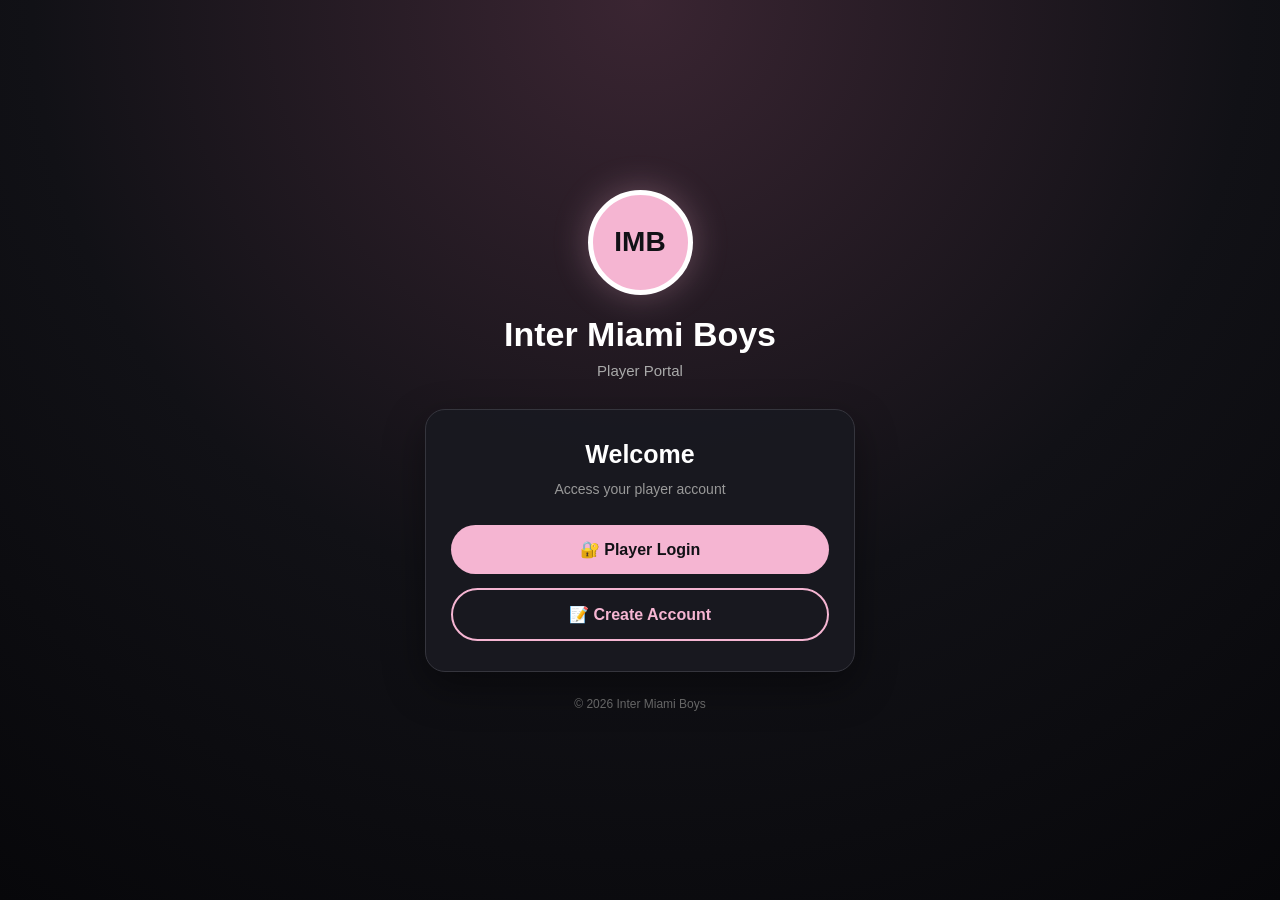
<file: index.html>
<!DOCTYPE html>
<html lang="en">

<head>
    <meta charset="UTF-8">
    <meta name="viewport" content="width=device-width, initial-scale=1.0">

    <title>Inter Miami Boys</title>

    <link rel="stylesheet" href="style.css?v=2">
</head>

<body>

    <main class="container">

        <div class="team-logo">
            IMB
        </div>

        <h1>Inter Miami Boys</h1>

        <p class="welcome">
            Player Portal
        </p>

        <div class="auth-card">

            <h2>Welcome</h2>

            <p class="subtitle">
                Access your player account
            </p>

            <a href="login.html" class="btn login-btn">
                🔐 Player Login
            </a>

            <a href="register.html" class="btn signup-btn">
                📝 Create Account
            </a>

        </div>

        <p class="footer">
            © 2026 Inter Miami Boys
        </p>

    </main>

</body>

</html>
</file>
<file: style.css>
* {
    margin: 0;
    padding: 0;
    box-sizing: border-box;
}

body {
    min-height: 100vh;

    font-family: Arial, sans-serif;

    background:
        radial-gradient(
            circle at top,
            #3a2532,
            #111116 55%,
            #07070a
        );

    color: white;

    display: flex;
    align-items: center;
    justify-content: center;

    padding: 20px;
}

.container {
    width: 100%;
    max-width: 430px;

    text-align: center;
}

/* Team Logo */

.team-logo {
    width: 105px;
    height: 105px;

    margin: 0 auto 20px;

    display: flex;
    align-items: center;
    justify-content: center;

    border-radius: 50%;

    background: #f5b5d2;

    color: #111116;

    border: 5px solid white;

    font-size: 28px;
    font-weight: 900;

    box-shadow: 0 0 35px rgba(245, 181, 210, 0.3);
}

/* Team Name */

h1 {
    font-size: 34px;
    margin-bottom: 8px;
}

.welcome {
    color: #aaa;
    font-size: 15px;
    margin-bottom: 30px;
}

/* Card */

.auth-card {
    background: rgba(25, 25, 32, 0.95);

    border: 1px solid #35353d;

    border-radius: 20px;

    padding: 30px 25px;

    box-shadow: 0 15px 40px rgba(0, 0, 0, 0.4);
}

.auth-card h2 {
    font-size: 25px;
    margin-bottom: 10px;
}

.subtitle {
    color: #999;

    font-size: 14px;

    line-height: 1.5;

    margin-bottom: 25px;
}

/* Buttons */

.btn {
    display: block;

    width: 100%;

    padding: 15px;

    margin-top: 14px;

    border-radius: 30px;

    font-size: 16px;

    font-weight: bold;

    text-decoration: none;

    transition: 0.3s;
}

.login-btn {
    background: #f5b5d2;

    color: #111116;
}

.signup-btn {
    background: transparent;

    color: #f5b5d2;

    border: 2px solid #f5b5d2;
}

.login-btn:hover {
    transform: translateY(-2px);

    opacity: 0.9;
}

.signup-btn:hover {
    background: #f5b5d2;

    color: #111116;
}

/* Footer */

.footer {
    margin-top: 25px;

    color: #666;

    font-size: 12px;
}


/* Mobile */

@media (max-width: 480px) {

    h1 {
        font-size: 28px;
    }

    .team-logo {
        width: 90px;
        height: 90px;

        font-size: 24px;
    }

    .auth-card {
        padding: 25px 20px;
    }
}
/* =========================
   REGISTRATION FORM
========================= */

form {
    margin-top: 20px;
}

form input,
form select {
    width: 100%;

    padding: 14px;

    margin-bottom: 14px;

    border: 1px solid #3a3a43;

    border-radius: 10px;

    background: #0b0b0f;

    color: white;

    font-size: 15px;

    outline: none;
}

form input:focus,
form select:focus {
    border-color: #f5b5d2;
}

form select {
    appearance: auto;
}

form button {
    border: none;
    cursor: pointer;
}


/* Generated Code */

.code-box {
    display: none;

    margin-top: 20px;

    padding: 20px;

    border-radius: 15px;

    background: #0b0b0f;

    border: 1px solid #f5b5d2;
}

.code-box p:first-child {
    color: #aaa;

    font-size: 13px;

    margin-bottom: 8px;
}

.code-box strong {
    display: block;

    font-size: 28px;

    letter-spacing: 3px;

    color: #f5b5d2;

    margin-bottom: 15px;
}

.copy-btn {
    border: none;

    background: #f5b5d2;

    color: #111116;

    padding: 10px 18px;

    border-radius: 20px;

    font-weight: bold;

    cursor: pointer;
}

.warning {
    margin-top: 15px;

    color: #999;

    font-size: 12px;
}


/* Already have account */

.already {
    margin-top: 20px;

    color: #888;

    font-size: 13px;
}

.already a {
    color: #f5b5d2;

    font-weight: bold;
}
/* =========================
   LOGIN PAGE
========================= */

.error-message {
    color: #ff6b6b;

    font-size: 13px;

    margin-top: 15px;

    min-height: 20px;
}

#loginForm input {
    display: block;
}
/* =========================
   PLAYER DASHBOARD
========================= */

.dashboard-header {
    min-height: 75px;

    padding: 12px 6%;

    background: #111116;

    border-bottom: 1px solid #29292f;

    display: flex;
    align-items: center;

    gap: 12px;

    position: sticky;
    top: 0;

    z-index: 100;
}

.dashboard-logo {
    width: 48px;
    height: 48px;

    border-radius: 50%;

    background: #f5b5d2;

    color: #111116;

    border: 3px solid white;

    display: flex;
    align-items: center;
    justify-content: center;

    font-weight: 900;
}

.dashboard-header h2 {
    font-size: 18px;
}

.dashboard-header p {
    color: #888;
    font-size: 12px;
}

.logout-btn {
    margin-left: auto;

    padding: 10px 18px;

    border: 1px solid #f5b5d2;

    background: transparent;

    color: #f5b5d2;

    border-radius: 25px;

    cursor: pointer;

    font-weight: bold;
}

.logout-btn:hover {
    background: #f5b5d2;
    color: #111116;
}


/* Dashboard Container */

.dashboard-container {
    width: 100%;
    max-width: 1100px;

    margin: auto;

    padding: 40px 6%;
}


/* Welcome */

.welcome-card {
    padding: 35px;

    border-radius: 20px;

    background:
        linear-gradient(
            135deg,
            #33232d,
            #17131a
        );

    border: 1px solid #3b3037;

    margin-bottom: 25px;
}

.welcome-card h1 {
    margin: 8px 0;

    font-size: 34px;
}

.welcome-card p:not(.section-label) {
    color: #aaa;
}


/* Profile */

.profile-card {
    background: #15151b;

    border: 1px solid #29292f;

    border-radius: 20px;

    padding: 30px;

    display: flex;

    align-items: center;

    gap: 25px;

    margin-bottom: 60px;
}

.profile-icon {
    width: 90px;
    height: 90px;

    border-radius: 50%;

    background: #f5b5d2;

    display: flex;
    align-items: center;
    justify-content: center;

    font-size: 40px;
}

.profile-info h2 {
    margin-bottom: 8px;
}

.profile-info p {
    color: #aaa;

    font-size: 14px;

    margin: 4px 0;
}

.profile-info strong {
    color: white;
}


/* Dashboard Sections */

.dashboard-section {
    margin-bottom: 60px;
}

.dashboard-section > h2 {
    margin: 7px 0 25px;

    font-size: 30px;
}


/* Statistics */

.stat-grid {
    display: grid;

    grid-template-columns:
        repeat(4, 1fr);

    gap: 15px;
}

.dashboard-stat {
    background: #15151b;

    border: 1px solid #29292f;

    border-radius: 15px;

    padding: 25px 15px;

    text-align: center;
}

.dashboard-stat span {
    font-size: 25px;
}

.dashboard-stat h3 {
    font-size: 28px;

    color: #f5b5d2;

    margin: 5px 0;
}

.dashboard-stat p {
    color: #888;

    font-size: 13px;
}


/* Next Match */

.next-match {
    background: #15151b;

    border: 1px solid #29292f;

    border-radius: 20px;

    padding: 30px 20px;

    display: flex;

    align-items: center;

    justify-content: space-around;

    text-align: center;

    gap: 20px;
}

.match-team {
    width: 180px;
}

.match-logo,
.opponent {
    width: 65px;
    height: 65px;

    margin: auto auto 10px;

    border-radius: 50%;

    display: flex;

    align-items: center;

    justify-content: center;

    font-weight: 900;
}

.match-logo {
    background: #f5b5d2;

    color: #111116;

    border: 3px solid white;
}

.opponent {
    background: #29292f;

    color: #999;

    border: 2px solid #555;
}

.vs small {
    display: block;

    color: #f5b5d2;

    font-size: 10px;

    letter-spacing: 2px;
}

.vs strong {
    display: block;

    font-size: 25px;

    margin: 5px;
}

.vs p {
    color: #888;

    font-size: 12px;
}


/* Announcement */

.announcement {
    background: #15151b;

    border: 1px solid #29292f;

    border-radius: 15px;

    padding: 20px;

    display: flex;

    gap: 15px;

    align-items: flex-start;
}

.announcement-icon {
    font-size: 25px;
}

.announcement h3 {
    margin-bottom: 5px;
}

.announcement p {
    color: #999;

    font-size: 14px;
}


/* Footer */

.dashboard-footer {
    text-align: center;

    padding: 40px 20px;

    border-top: 1px solid #29292f;

    background: #07070a;
}

.dashboard-footer p {
    color: #666;

    font-size: 12px;

    margin: 5px;
}


/* =========================
   DASHBOARD MOBILE
========================= */

@media (max-width: 700px) {

    .dashboard-container {
        padding: 25px 5%;
    }

    .welcome-card {
        padding: 25px 20px;
    }

    .welcome-card h1 {
        font-size: 28px;
    }

    .profile-card {
        padding: 20px;

        align-items: flex-start;
    }

    .profile-icon {
        width: 65px;
        height: 65px;

        font-size: 28px;

        flex-shrink: 0;
    }

    .stat-grid {
        grid-template-columns: 1fr 1fr;
    }

    .next-match {
        flex-direction: column;
    }

    .match-team {
        width: auto;
    }
}


@media (max-width: 450px) {

    .dashboard-header {
        padding: 10px 4%;
    }

    .dashboard-header h2 {
        font-size: 15px;
    }

    .logout-btn {
        padding: 8px 12px;

        font-size: 12px;
    }

    .profile-card {
        gap: 15px;
    }

    .profile-info p {
        font-size: 12px;
    }
}
</file>
